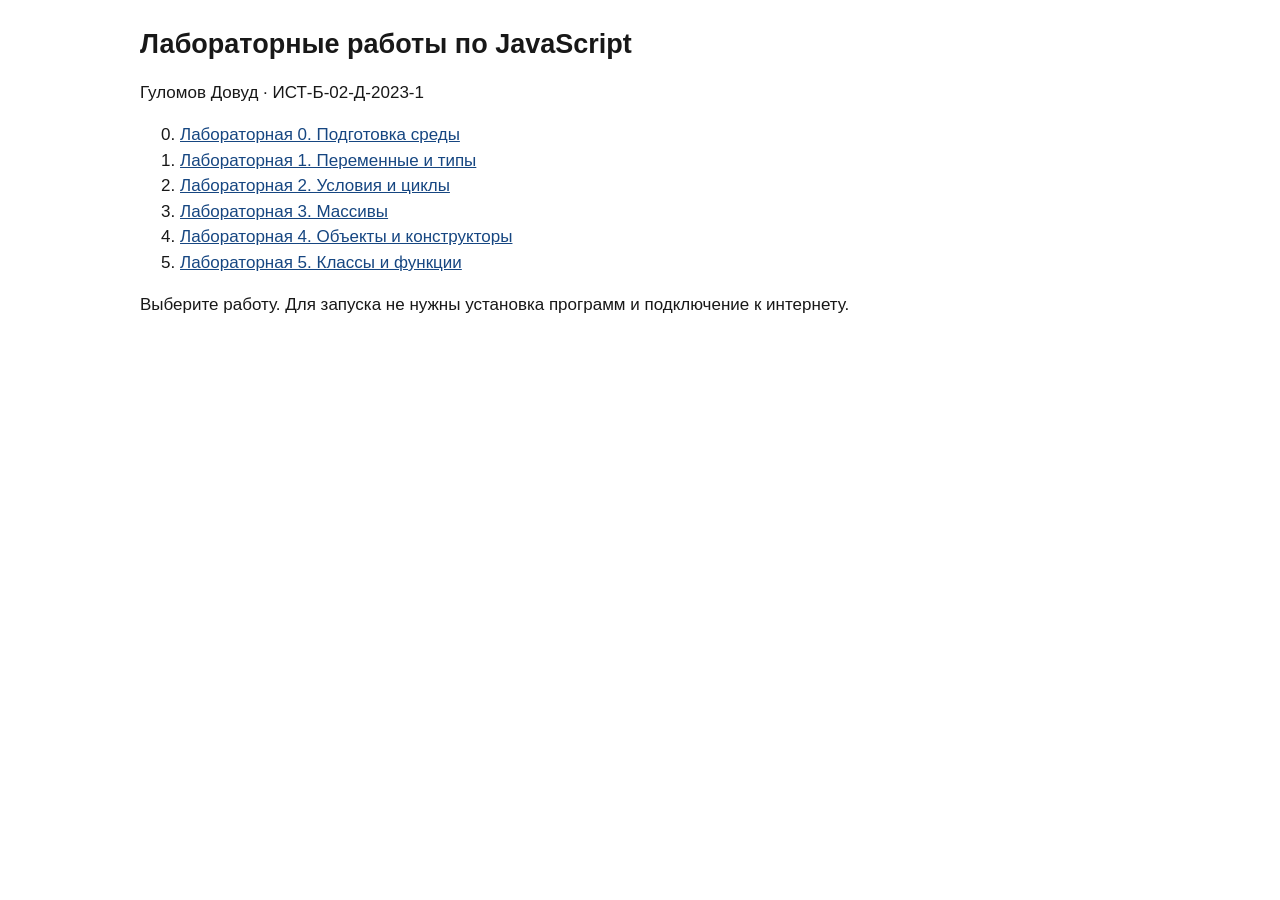
<file: Код/index.html>
<!doctype html><html lang="ru"><meta charset="utf-8"><meta name="viewport" content="width=device-width,initial-scale=1"><title>Лабораторные JavaScript</title><link rel="stylesheet" href="style.css"><main><h1>Лабораторные работы по JavaScript</h1><p>Гуломов Довуд · ИСТ-Б-02-Д-2023-1</p><ol start="0"><li><a href="lab0/1.html">Лабораторная 0. Подготовка среды</a></li><li><a href="lab1.html">Лабораторная 1. Переменные и типы</a></li><li><a href="lab2.html">Лабораторная 2. Условия и циклы</a></li><li><a href="lab3.html">Лабораторная 3. Массивы</a></li><li><a href="lab4.html">Лабораторная 4. Объекты и конструкторы</a></li><li><a href="lab5.html">Лабораторная 5. Классы и функции</a></li></ol><p>Выберите работу. Для запуска не нужны установка программ и подключение к интернету.</p></main></html>
</file>
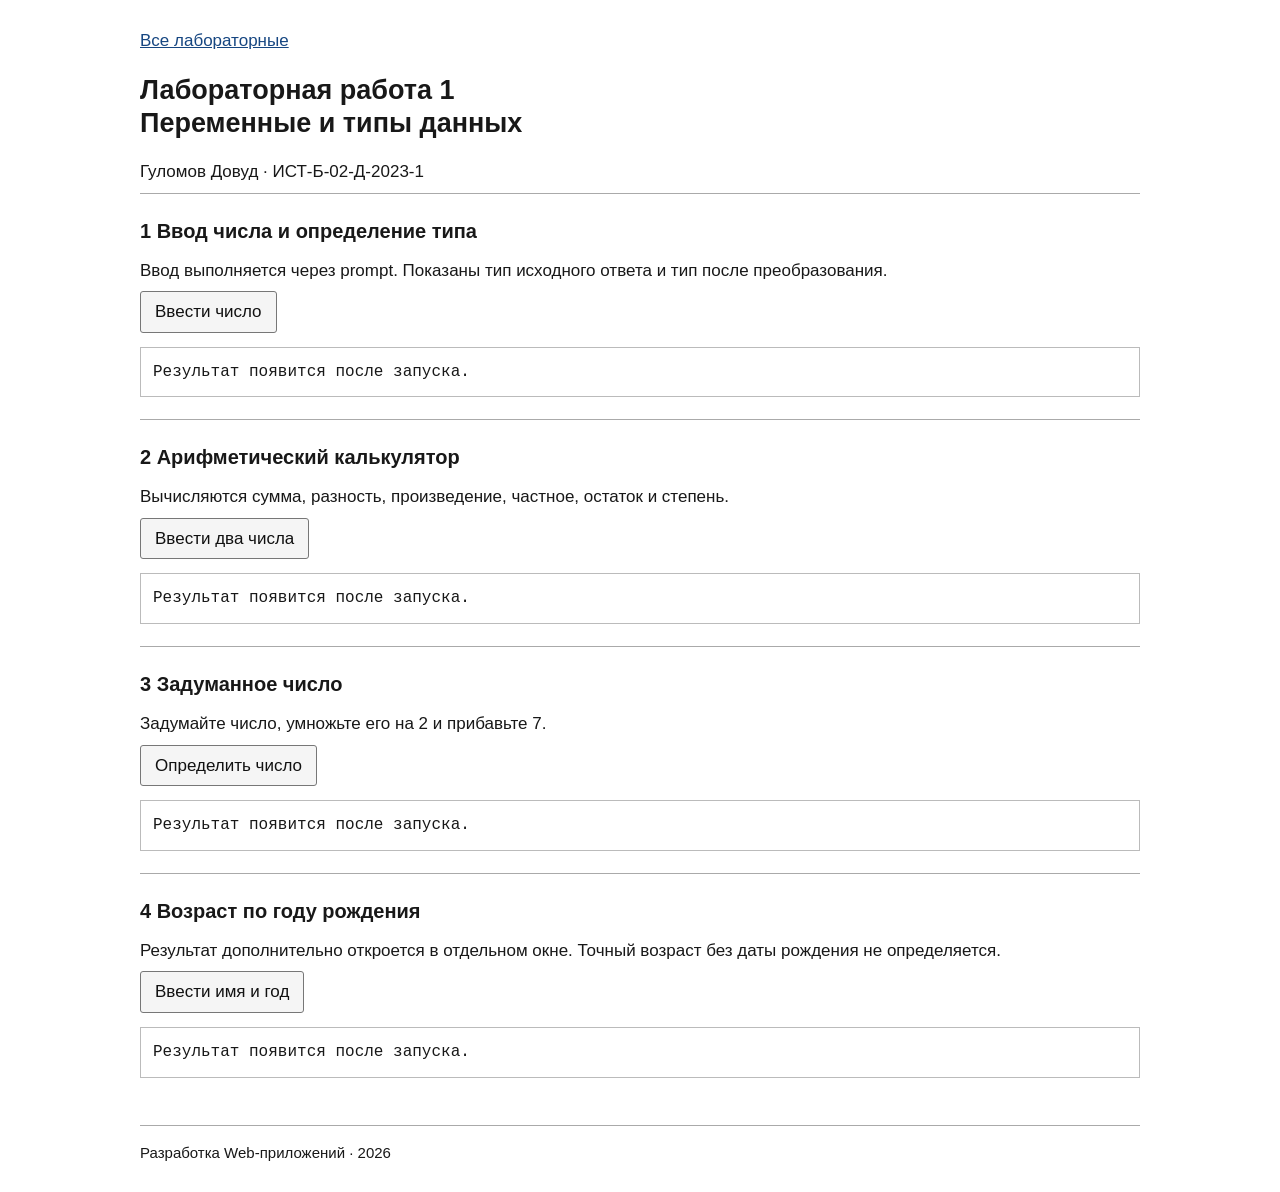
<file: Код/lab1.html>
<!doctype html>
<html lang="ru"><head><meta charset="utf-8"><meta name="viewport" content="width=device-width,initial-scale=1"><title>Лабораторная 1 Переменные и типы данных</title><link rel="stylesheet" href="style.css"><script defer src="common.js"></script><script defer src="lab1.js"></script></head>
<body>
<!-- Гуломов --><main><nav><a href="index.html">Все лабораторные</a></nav><h1>Лабораторная работа 1<br>Переменные и типы данных</h1><p>Гуломов Довуд · ИСТ-Б-02-Д-2023-1</p><section id="number-section"><h2>1 Ввод числа и определение типа</h2><p>Ввод выполняется через prompt. Показаны тип исходного ответа и тип после преобразования.</p><button id="number-run" type="button">Ввести число</button><pre id="number-out" aria-live="polite">Результат появится после запуска.</pre></section><section id="calc-section"><h2>2 Арифметический калькулятор</h2><p>Вычисляются сумма, разность, произведение, частное, остаток и степень.</p><button id="calc-run" type="button">Ввести два числа</button><pre id="calc-out" aria-live="polite">Результат появится после запуска.</pre></section><section id="mind-section"><h2>3 Задуманное число</h2><p>Задумайте число, умножьте его на 2 и прибавьте 7.</p><button id="mind-run" type="button">Определить число</button><pre id="mind-out" aria-live="polite">Результат появится после запуска.</pre></section><section id="age-section"><h2>4 Возраст по году рождения</h2><p>Результат дополнительно откроется в отдельном окне. Точный возраст без даты рождения не определяется.</p><button id="age-run" type="button">Ввести имя и год</button><pre id="age-out" aria-live="polite">Результат появится после запуска.</pre></section><footer>Разработка Web-приложений · 2026</footer></main></body></html>
</file>
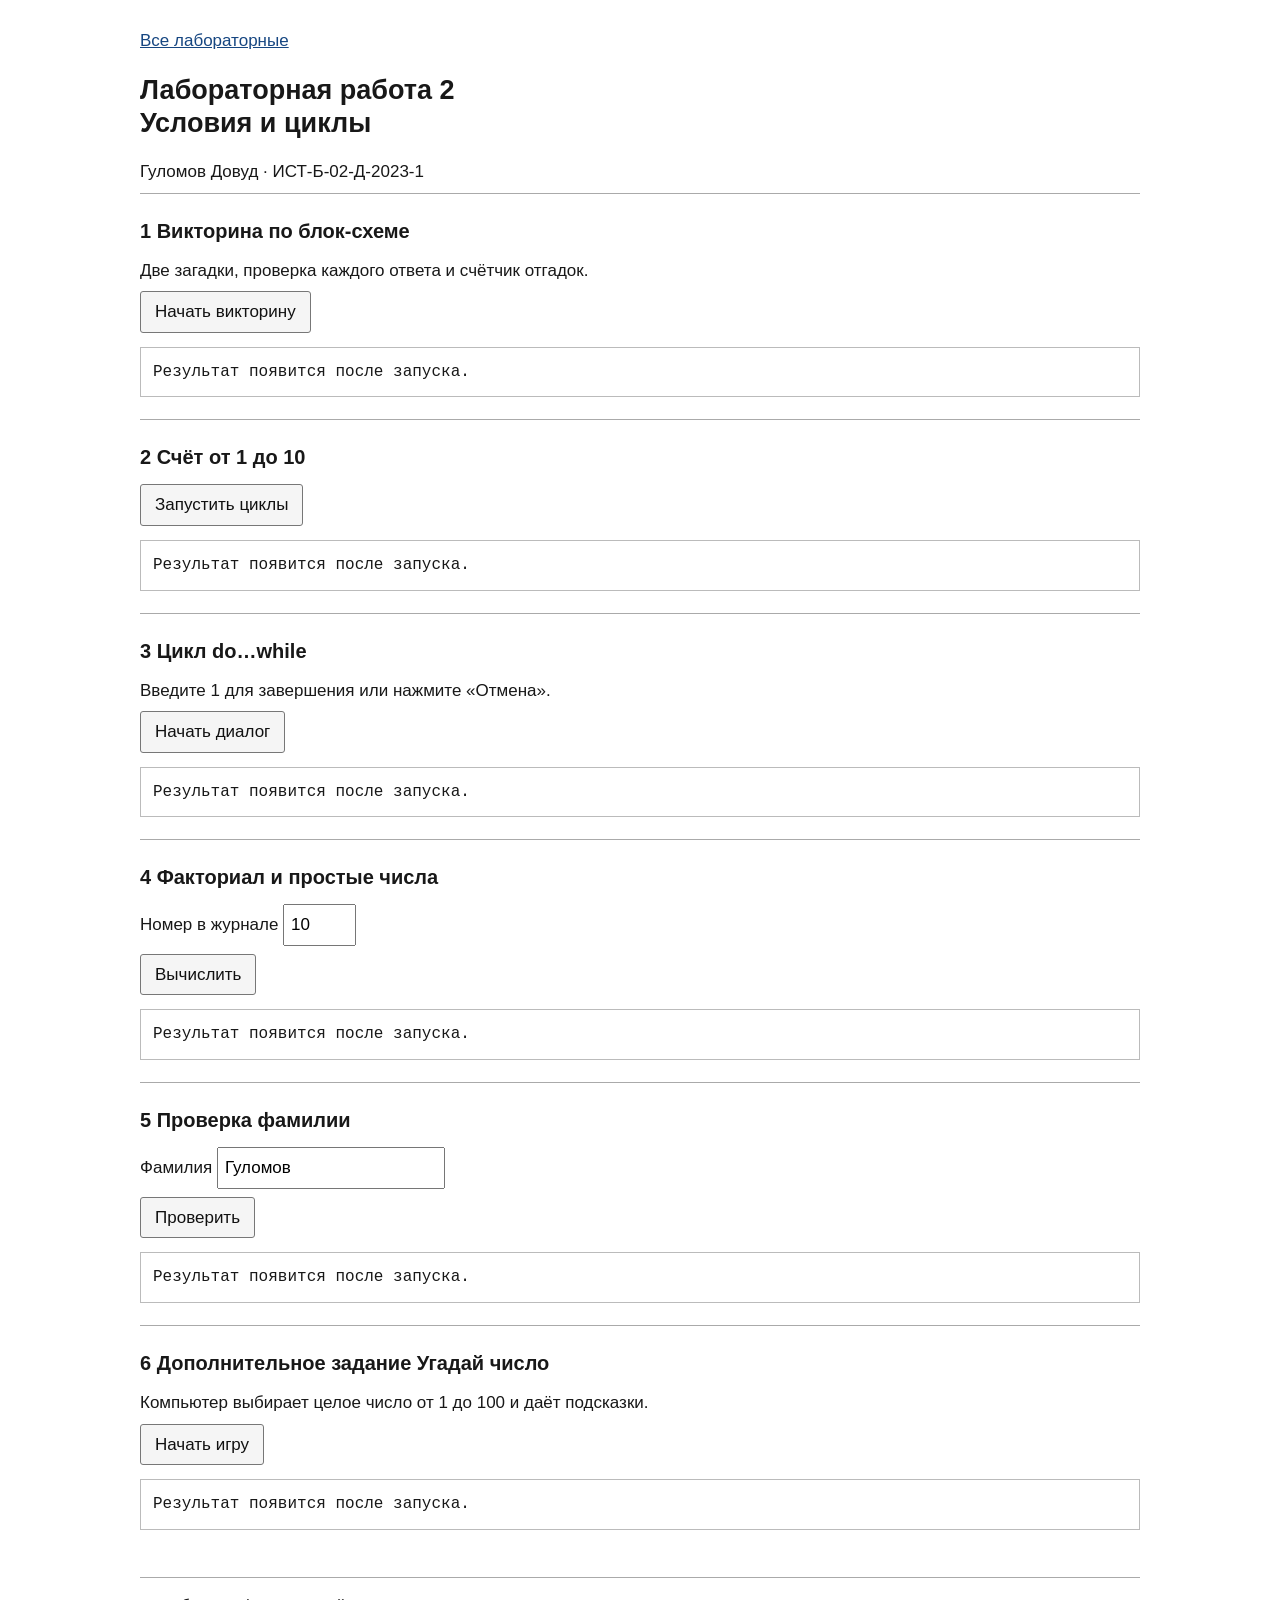
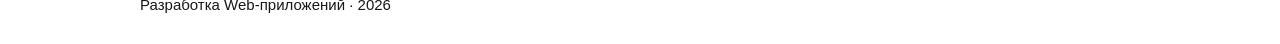
<file: Код/lab2.html>
<!doctype html>
<html lang="ru"><head><meta charset="utf-8"><meta name="viewport" content="width=device-width,initial-scale=1"><title>Лабораторная 2 Условия и циклы</title><link rel="stylesheet" href="style.css"><script defer src="common.js"></script><script defer src="lab2.js"></script></head>
<body>
<!-- Гуломов --><main><nav><a href="index.html">Все лабораторные</a></nav><h1>Лабораторная работа 2<br>Условия и циклы</h1><p>Гуломов Довуд · ИСТ-Б-02-Д-2023-1</p><section id="quiz-section"><h2>1 Викторина по блок-схеме</h2><p>Две загадки, проверка каждого ответа и счётчик отгадок.</p><button id="quiz-run" type="button">Начать викторину</button><pre id="quiz-out" aria-live="polite">Результат появится после запуска.</pre></section><section id="count-section"><h2>2 Счёт от 1 до 10</h2><button id="count-run" type="button">Запустить циклы</button><pre id="count-out" aria-live="polite">Результат появится после запуска.</pre></section><section id="feast-section"><h2>3 Цикл do…while</h2><p>Введите 1 для завершения или нажмите «Отмена».</p><button id="feast-run" type="button">Начать диалог</button><pre id="feast-out" aria-live="polite">Результат появится после запуска.</pre></section><div id="journal-evidence"><section id="journal-section"><h2>4 Факториал и простые числа</h2><label>Номер в журнале <input id="journal" type="number" value="10" min="1" max="500"></label><button id="journal-run" type="button">Вычислить</button><pre id="journal-out" aria-live="polite">Результат появится после запуска.</pre></section><section id="surname-section"><h2>5 Проверка фамилии</h2><label>Фамилия <input id="surname" value="Гуломов"></label><button id="surname-run" type="button">Проверить</button><pre id="surname-out" aria-live="polite">Результат появится после запуска.</pre></section></div><section id="guess-section"><h2>6 Дополнительное задание Угадай число</h2><p>Компьютер выбирает целое число от 1 до 100 и даёт подсказки.</p><button id="guess-run" type="button">Начать игру</button><pre id="guess-out" aria-live="polite">Результат появится после запуска.</pre></section><footer>Разработка Web-приложений · 2026</footer></main></body></html>
</file>
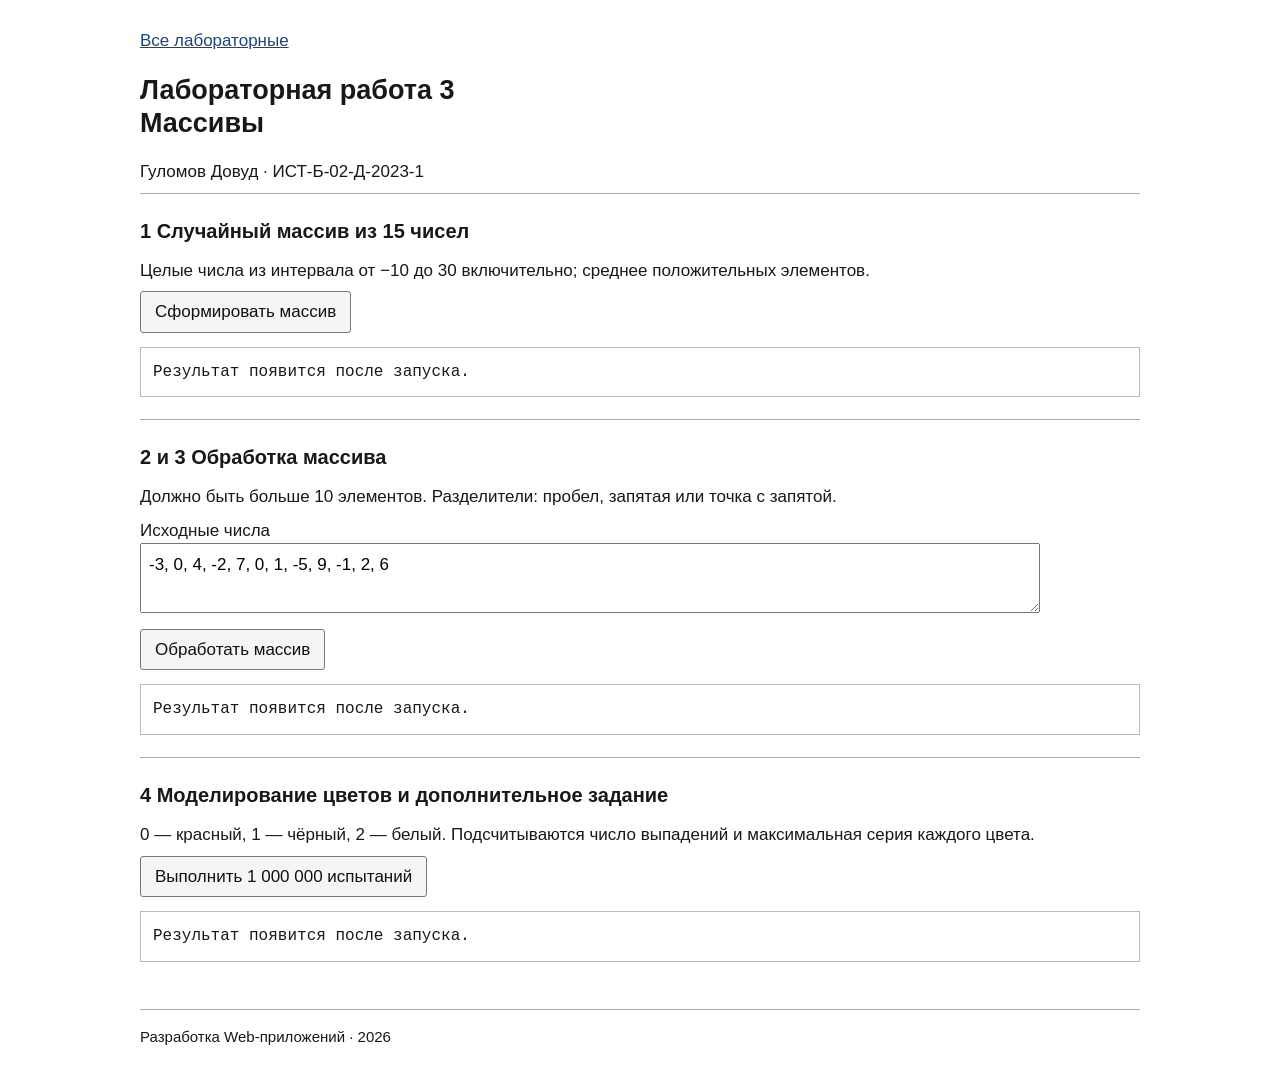
<file: Код/lab3.html>
<!doctype html>
<html lang="ru"><head><meta charset="utf-8"><meta name="viewport" content="width=device-width,initial-scale=1"><title>Лабораторная 3 Массивы</title><link rel="stylesheet" href="style.css"><script defer src="common.js"></script><script defer src="lab3.js"></script></head>
<body>
<!-- Гуломов --><main><nav><a href="index.html">Все лабораторные</a></nav><h1>Лабораторная работа 3<br>Массивы</h1><p>Гуломов Довуд · ИСТ-Б-02-Д-2023-1</p><section id="random-section"><h2>1 Случайный массив из 15 чисел</h2><p>Целые числа из интервала от −10 до 30 включительно; среднее положительных элементов.</p><button id="random-run" type="button">Сформировать массив</button><pre id="random-out" aria-live="polite">Результат появится после запуска.</pre></section><section id="array-section"><h2>2 и 3 Обработка массива</h2><p>Должно быть больше 10 элементов. Разделители: пробел, запятая или точка с запятой.</p><label>Исходные числа<textarea id="array">-3, 0, 4, -2, 7, 0, 1, -5, 9, -1, 2, 6</textarea></label><button id="array-run" type="button">Обработать массив</button><pre id="array-out" aria-live="polite">Результат появится после запуска.</pre></section><section id="simulation-section"><h2>4 Моделирование цветов и дополнительное задание</h2><p>0 — красный, 1 — чёрный, 2 — белый. Подсчитываются число выпадений и максимальная серия каждого цвета.</p><button id="simulation-run" type="button">Выполнить 1 000 000 испытаний</button><pre id="simulation-out" aria-live="polite">Результат появится после запуска.</pre></section><footer>Разработка Web-приложений · 2026</footer></main></body></html>
</file>
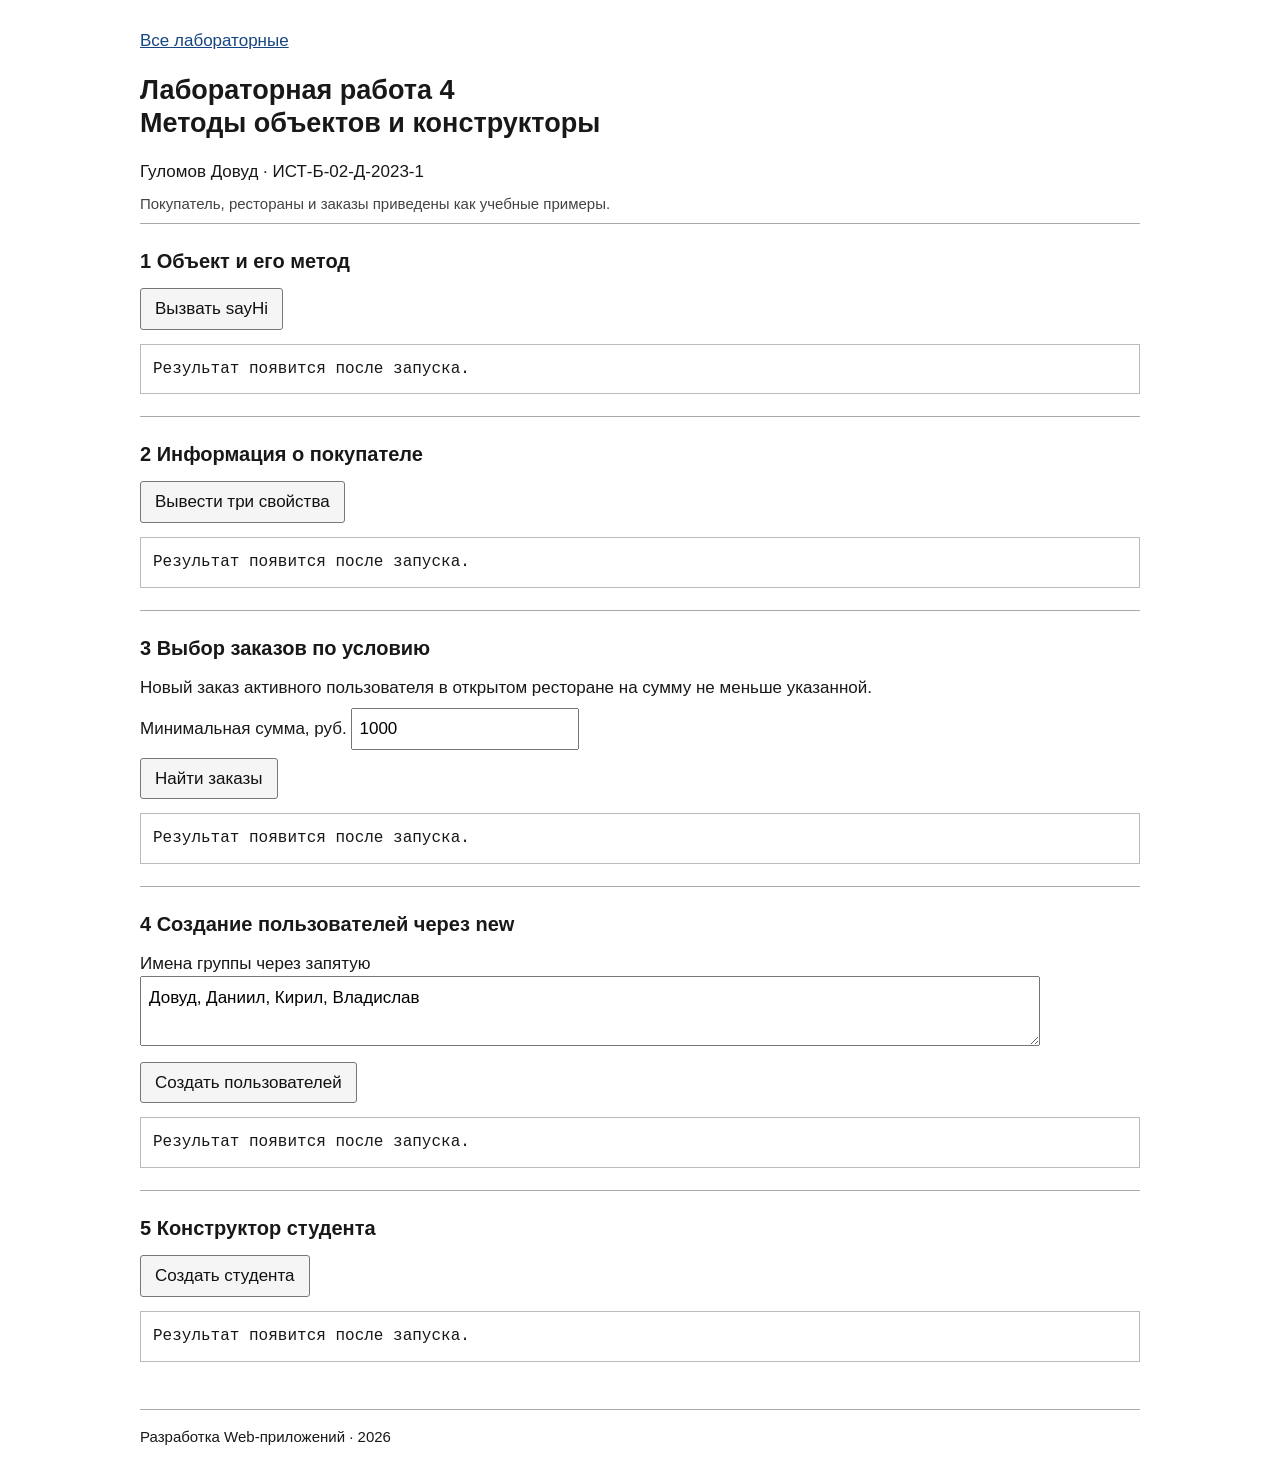
<file: Код/lab4.html>
<!doctype html>
<html lang="ru"><head><meta charset="utf-8"><meta name="viewport" content="width=device-width,initial-scale=1"><title>Лабораторная 4 Методы объектов и конструкторы</title><link rel="stylesheet" href="style.css"><script defer src="common.js"></script><script defer src="lab4.js"></script></head>
<body>
<!-- Гуломов --><main><nav><a href="index.html">Все лабораторные</a></nav><h1>Лабораторная работа 4<br>Методы объектов и конструкторы</h1><p>Гуломов Довуд · ИСТ-Б-02-Д-2023-1</p><p class="note">Покупатель, рестораны и заказы приведены как учебные примеры.</p><section id="object-section"><h2>1 Объект и его метод</h2><button id="object-run" type="button">Вызвать sayHi</button><pre id="object-out" aria-live="polite">Результат появится после запуска.</pre></section><section id="buyer-section"><h2>2 Информация о покупателе</h2><button id="buyer-run" type="button">Вывести три свойства</button><pre id="buyer-out" aria-live="polite">Результат появится после запуска.</pre></section><section id="orders-section"><h2>3 Выбор заказов по условию</h2><p>Новый заказ активного пользователя в открытом ресторане на сумму не меньше указанной.</p><label>Минимальная сумма, руб. <input id="minimum" type="number" value="1000" min="0"></label><button id="orders-run" type="button">Найти заказы</button><pre id="orders-out" aria-live="polite">Результат появится после запуска.</pre></section><div id="identity-evidence"><section id="group-section"><h2>4 Создание пользователей через new</h2><label>Имена группы через запятую<textarea id="names">Довуд, Даниил, Кирил, Владислав</textarea></label><button id="group-run" type="button">Создать пользователей</button><pre id="group-out" aria-live="polite">Результат появится после запуска.</pre></section><section id="student-section"><h2>5 Конструктор студента</h2><button id="student-run" type="button">Создать студента</button><pre id="student-out" aria-live="polite">Результат появится после запуска.</pre></section></div><footer>Разработка Web-приложений · 2026</footer></main></body></html>
</file>
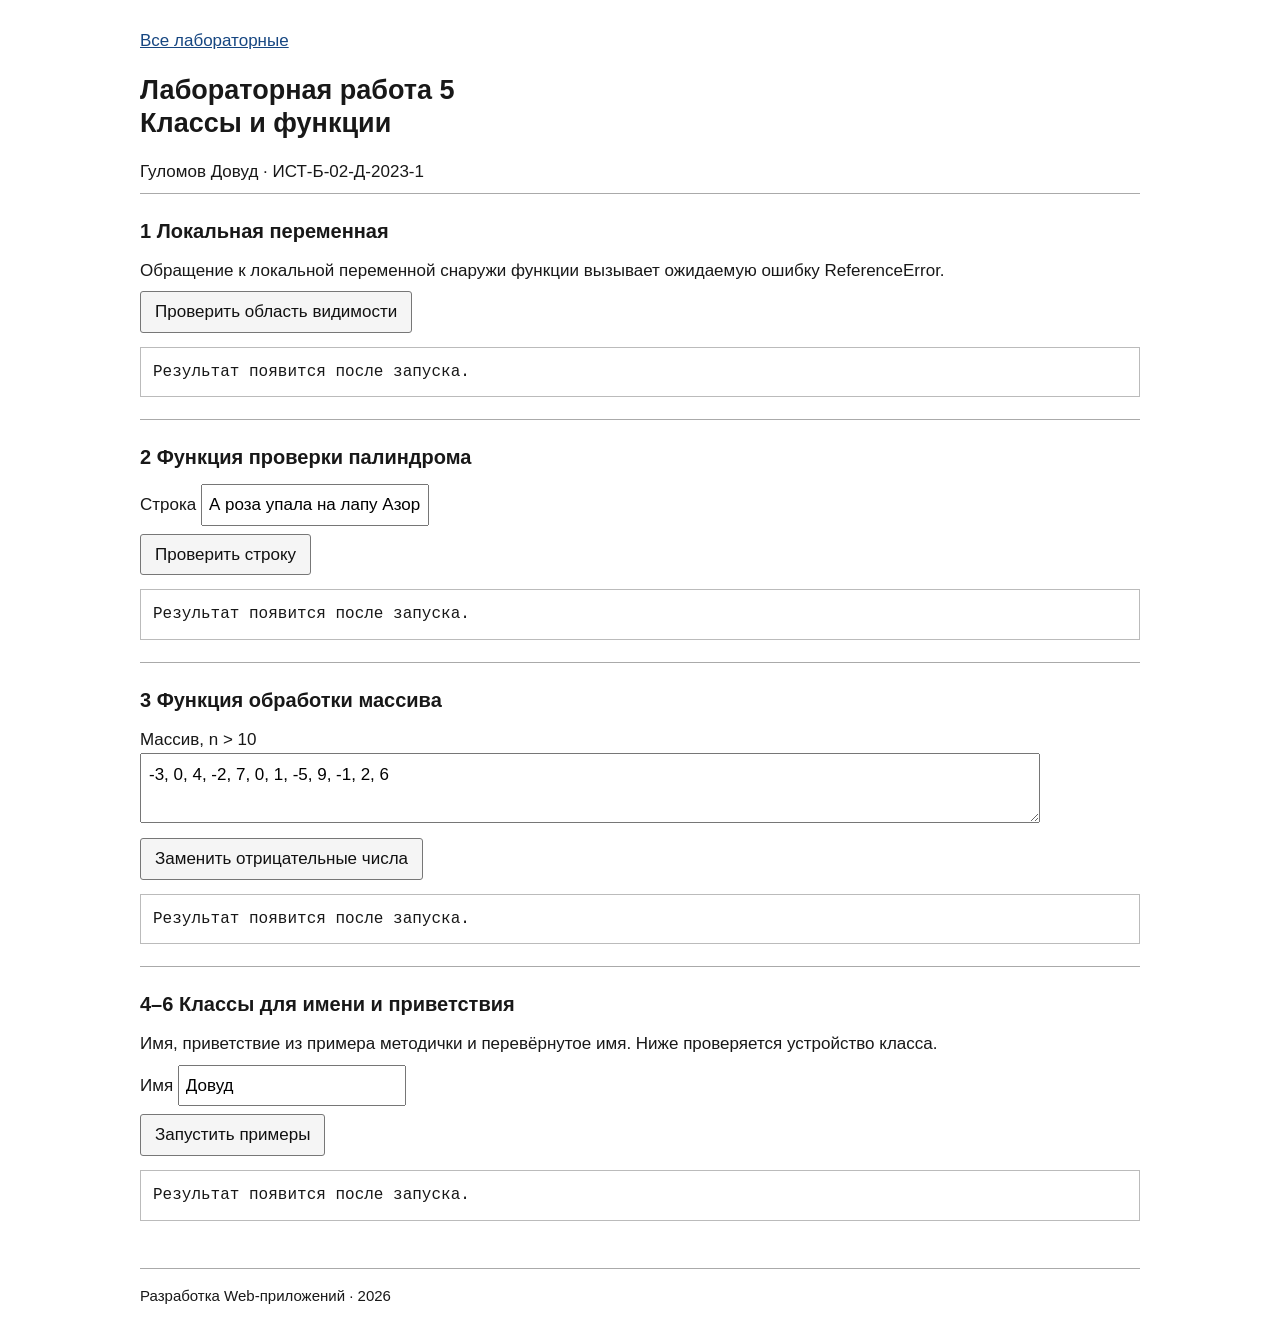
<file: Код/lab5.html>
<!doctype html>
<html lang="ru"><head><meta charset="utf-8"><meta name="viewport" content="width=device-width,initial-scale=1"><title>Лабораторная 5 Классы и функции</title><link rel="stylesheet" href="style.css"><script defer src="common.js"></script><script defer src="lab5.js"></script></head>
<body>
<!-- Гуломов --><main><nav><a href="index.html">Все лабораторные</a></nav><h1>Лабораторная работа 5<br>Классы и функции</h1><p>Гуломов Довуд · ИСТ-Б-02-Д-2023-1</p><section id="scope-section"><h2>1 Локальная переменная</h2><p>Обращение к локальной переменной снаружи функции вызывает ожидаемую ошибку ReferenceError.</p><button id="scope-run" type="button">Проверить область видимости</button><pre id="scope-out" aria-live="polite">Результат появится после запуска.</pre></section><section id="palindrome-section"><h2>2 Функция проверки палиндрома</h2><label>Строка <input id="text" value="А роза упала на лапу Азора"></label><button id="palindrome-run" type="button">Проверить строку</button><pre id="palindrome-out" aria-live="polite">Результат появится после запуска.</pre></section><section id="squares-section"><h2>3 Функция обработки массива</h2><label>Массив, n &gt; 10<textarea id="values">-3, 0, 4, -2, 7, 0, 1, -5, 9, -1, 2, 6</textarea></label><button id="squares-run" type="button">Заменить отрицательные числа</button><pre id="squares-out" aria-live="polite">Результат появится после запуска.</pre></section><section id="classes-section"><h2>4–6 Классы для имени и приветствия</h2><p>Имя, приветствие из примера методички и перевёрнутое имя. Ниже проверяется устройство класса.</p><label>Имя <input id="person-name" value="Довуд"></label><button id="classes-run" type="button">Запустить примеры</button><pre id="classes-out" aria-live="polite">Результат появится после запуска.</pre></section><footer>Разработка Web-приложений · 2026</footer></main></body></html>
</file>
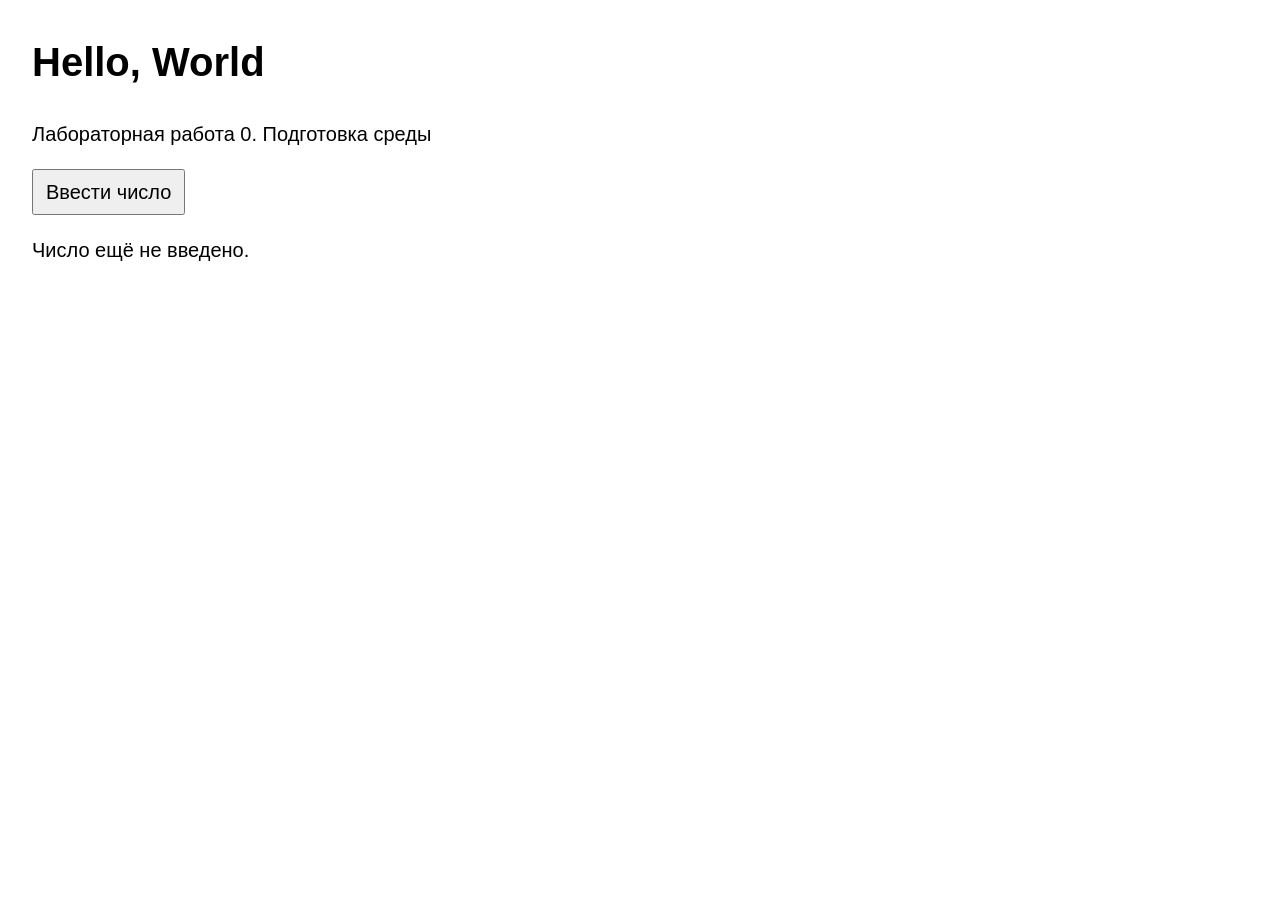
<file: Код/lab0/1.html>
<!doctype html>
<html lang="ru">
<head>
  <meta charset="utf-8">
  <meta name="viewport" content="width=device-width,initial-scale=1">
  <title>Лабораторная 0 Hello World</title>
  <style>body{font:20px/1.5 Arial,sans-serif;margin:32px}button{font:inherit;padding:6px 12px}</style>
</head>
<body>
  <!-- Гуломов -->
  <h1>Hello, World</h1>
  <p>Лабораторная работа 0. Подготовка среды</p>
  <button type="button" onclick="readNumber()">Ввести число</button>
  <p id="result">Число ещё не введено.</p>
  <script>
    alert("Hello, World");
    let a;
    function readNumber() {
      const answer = prompt("Введите число", "10");
      if (answer === null) return;
      const input = answer.trim().replace(",", ".");
      if (!input || !Number.isFinite(Number(input))) {
        document.getElementById("result").textContent = "Введите конечное число.";
        return;
      }
      a = Number(input);
      document.getElementById("result").textContent = `a = ${a}; typeof a = ${typeof a}`;
    }
  </script>
</body>
</html>
</file>
<file: Код/style.css>
body{font:17px/1.5 Arial,sans-serif;color:#181818;background:white;margin:0}main{max-width:1000px;margin:28px auto;padding:0 24px}h1{font-size:27px;line-height:1.25}h2{font-size:20px;margin:0 0 12px}p{margin:8px 0}nav{margin-bottom:20px}a{color:#164681}section{padding:22px 0;border-top:1px solid #aaa}button,input,textarea{font:inherit}button{padding:7px 14px;background:#f5f5f5;color:#111;border:1px solid #777;border-radius:3px;cursor:pointer}button:hover{background:#e8e8e8}input{padding:6px;max-width:95%}textarea{box-sizing:border-box;width:100%;max-width:900px;padding:8px;min-height:70px}label{display:block;margin:8px 0}pre{font:16px/1.55 Consolas,monospace;white-space:pre-wrap;overflow-wrap:anywhere;margin:14px 0 0;padding:12px;border:1px solid #bbb;background:white;min-height:24px}.note{color:#444;font-size:15px}.row{display:flex;align-items:end;gap:16px;flex-wrap:wrap}footer{border-top:1px solid #aaa;padding-top:16px;margin-top:25px;font-size:15px}@media(max-width:600px){main{margin:18px auto;padding:0 15px}h1{font-size:24px}pre{font-size:14px}button{margin:6px 0}}
</file>
